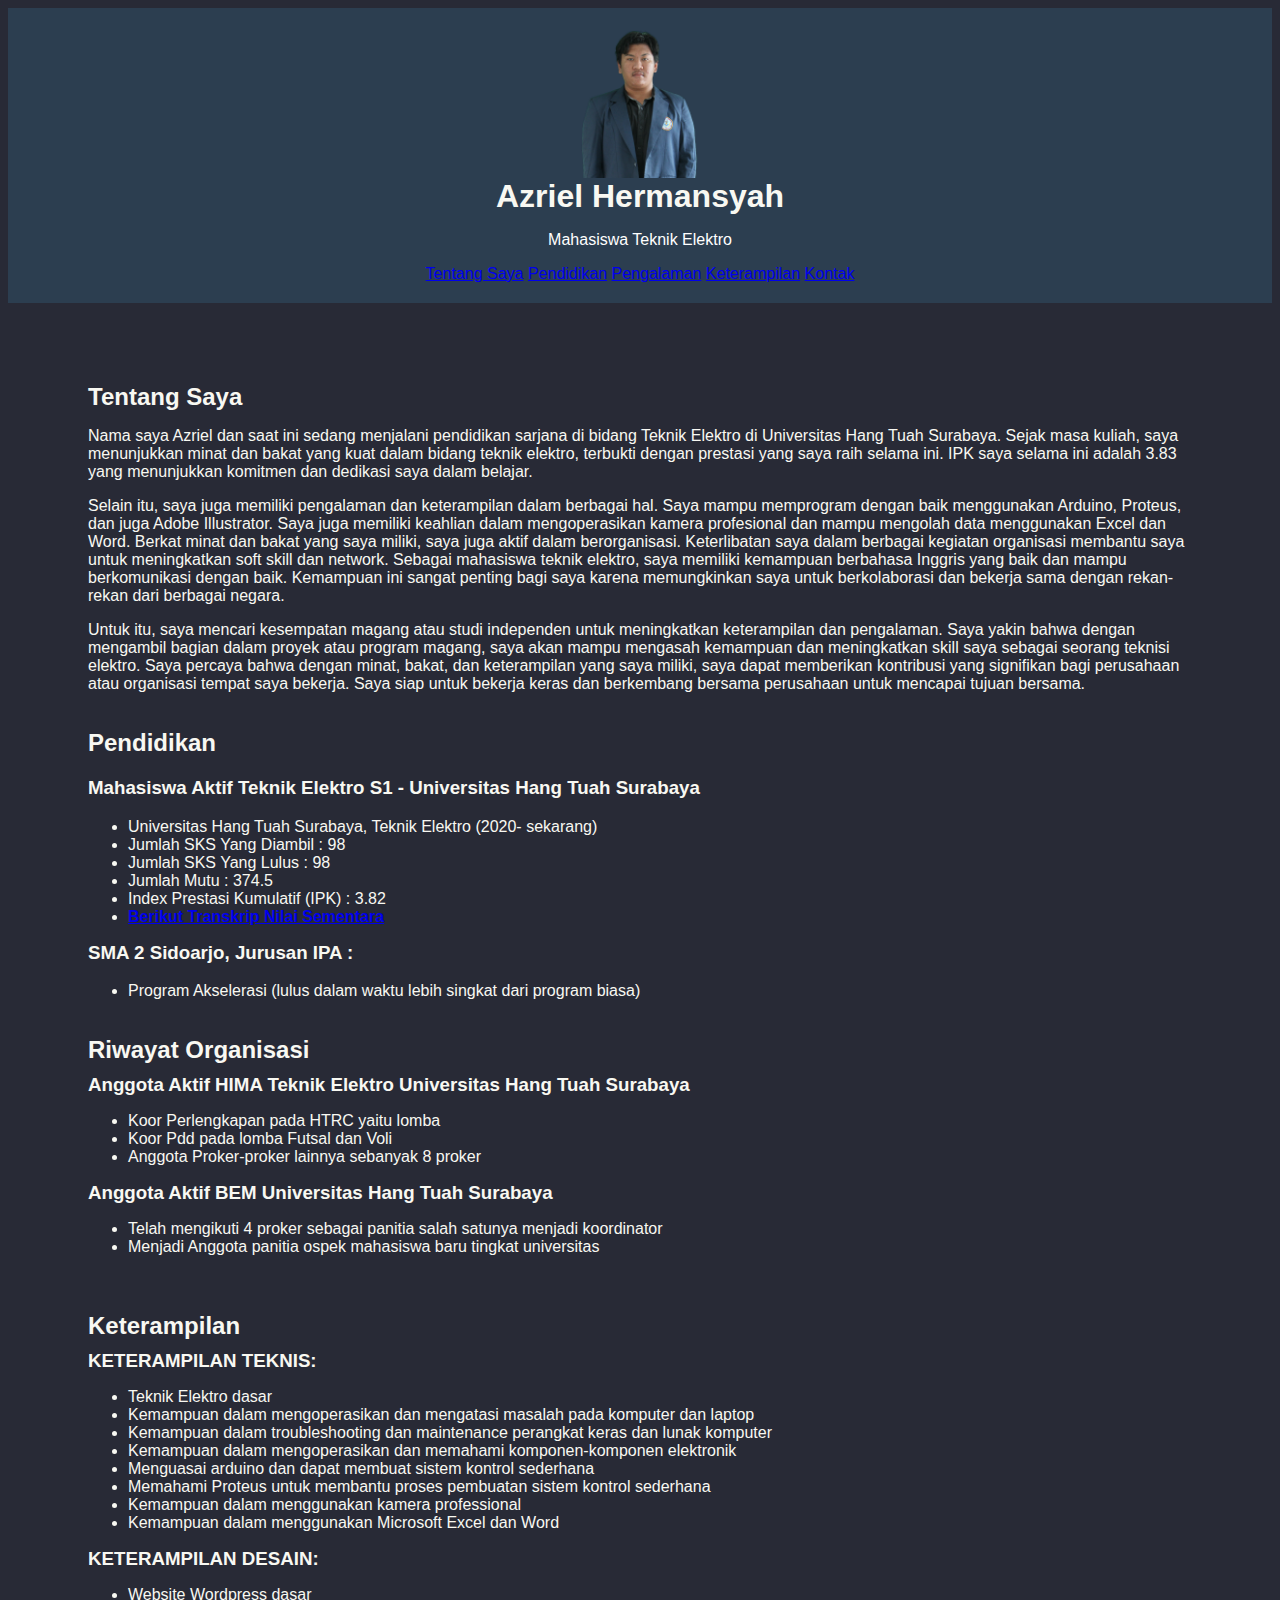
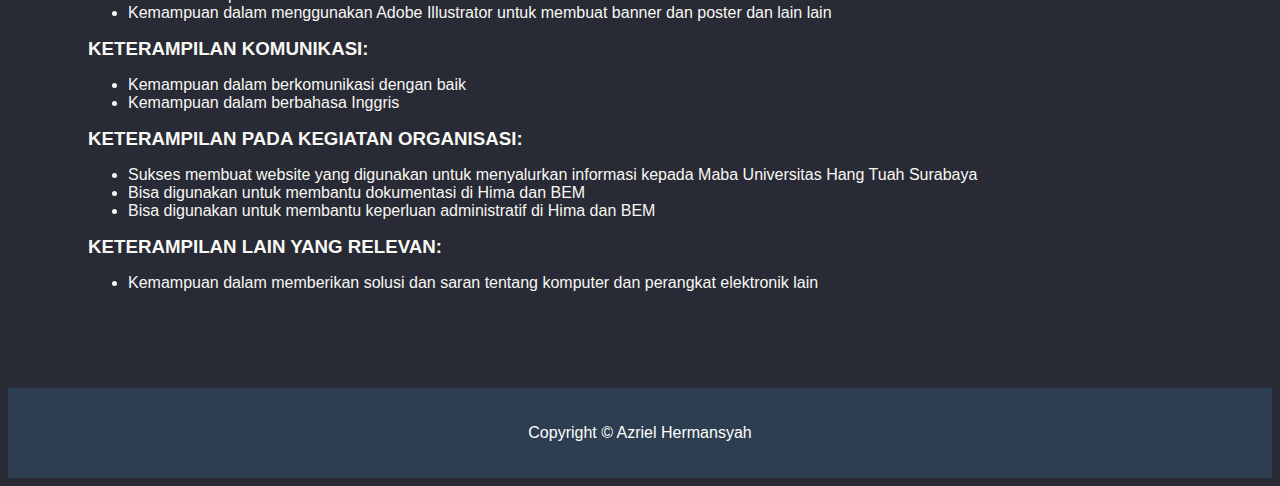
<file: index.html>
﻿<!DOCTYPE html>
<html lang="en">
<head>
    <meta charset="UTF-8">
    <meta name="viewport" content="width=device-width, initial-scale=1.0">
    <meta name="description" content="CV Azriel Syaqiq Hermansyah - Mahasiswa Teknik Elektro Universitas Hang Tuah Surabaya">
    <meta name="keywords" content="CV, Azriel Syaqiq Hermansyah, Teknik Elektro, Universitas Hang Tuah Surabaya, Pendidikan, Pengalaman, Keterampilan">
    <link rel="shortcut icon" type="image/x-icon" href="logo1.ico">
    <link rel="stylesheet" type="text/css" href="style.css">
    <title>CV - Azriel Hermansyah</title>
</head>
<body>
    <header>
        <div class="container">
            <img src="Azriel 1_2.png" alt="Foto Profil" class="profile-picture">
            <h1>Azriel Hermansyah</h1>
            <p>Mahasiswa Teknik Elektro</p>
            <nav>
                <a href="#about">Tentang Saya</a>
                <a href="#education">Pendidikan</a>
                <a href="#experience">Pengalaman</a>
                <a href="#skills">Keterampilan</a>
               <a href="contact.html">Kontak</a>
            </nav>
        </div>
    </header>
    <main>
        <section id="about" class="container">
            <h2>Tentang Saya</h2>
            <p>Nama saya Azriel dan saat ini sedang menjalani pendidikan sarjana di bidang Teknik Elektro di Universitas Hang Tuah Surabaya. Sejak masa kuliah, saya menunjukkan minat dan bakat yang kuat dalam bidang teknik elektro, terbukti dengan prestasi yang saya raih selama ini. IPK saya selama ini adalah 3.83 yang menunjukkan komitmen dan dedikasi saya dalam belajar.

</p>
            <p>Selain itu, saya juga memiliki pengalaman dan keterampilan dalam berbagai hal. Saya mampu memprogram dengan baik menggunakan Arduino, Proteus, dan juga Adobe Illustrator. Saya juga memiliki keahlian dalam mengoperasikan kamera profesional dan mampu mengolah data menggunakan Excel dan Word.

Berkat minat dan bakat yang saya miliki, saya juga aktif dalam berorganisasi. Keterlibatan saya dalam berbagai kegiatan organisasi membantu saya untuk meningkatkan soft skill dan network.

Sebagai mahasiswa teknik elektro, saya memiliki kemampuan berbahasa Inggris yang baik dan mampu berkomunikasi dengan baik. Kemampuan ini sangat penting bagi saya karena memungkinkan saya untuk berkolaborasi dan bekerja sama dengan rekan-rekan dari berbagai negara.

</p>
            <p>Untuk itu, saya mencari kesempatan magang atau studi independen untuk meningkatkan keterampilan dan pengalaman. Saya yakin bahwa dengan mengambil bagian dalam proyek atau program magang, saya akan mampu mengasah kemampuan dan meningkatkan skill saya sebagai seorang teknisi elektro.

Saya percaya bahwa dengan minat, bakat, dan keterampilan yang saya miliki, saya dapat memberikan kontribusi yang signifikan bagi perusahaan atau organisasi tempat saya bekerja. Saya siap untuk bekerja keras dan berkembang bersama perusahaan untuk mencapai tujuan bersama.</p>
        </section>
        <section id="education" class="container">
            <h2>Pendidikan</h2>
            <h3>Mahasiswa Aktif Teknik Elektro S1 - Universitas Hang Tuah Surabaya</h3>
            <ul>
                <li>Universitas Hang Tuah Surabaya, Teknik Elektro (2020- sekarang)</li>
                <li>Jumlah SKS Yang Diambil : 98</li>
                <li>Jumlah SKS Yang Lulus : 98</li>
                <li>Jumlah Mutu : 374.5</li>
                <li>Index Prestasi Kumulatif (IPK) : 3.82</li>
                <li><a href="Transkrip.pdf">Berikut Transkrip Nilai Sementara</a></li>



            </ul>
            <h3>
                SMA 2 Sidoarjo, Jurusan IPA
                :
            </h3>
            <ul>
                <li>Program Akselerasi (lulus dalam waktu lebih singkat dari program biasa)</li>
            </ul>
        </section>
        <section id="experience" class="container">
            <h2>Riwayat Organisasi</h2>
            <h3>Anggota Aktif HIMA Teknik Elektro Universitas Hang Tuah Surabaya</h3>
            <ul>
                <li>Koor Perlengkapan pada HTRC yaitu lomba</li>
                <li>Koor Pdd pada lomba Futsal dan Voli</li>
                <li>Anggota Proker-proker lainnya sebanyak 8 proker</li>
            </ul>
            <h3>Anggota Aktif BEM Universitas Hang Tuah Surabaya</h3>
            <ul>
                <li>Telah mengikuti 4 proker sebagai panitia salah satunya menjadi koordinator</li>
                <li>Menjadi Anggota panitia ospek mahasiswa baru tingkat universitas</li>
            </ul>
        </section>
        <section id="skills" class="container">
            <h2>Keterampilan</h2>
            <h3>KETERAMPILAN TEKNIS:</h3>
            <ul>
                <li>Teknik Elektro dasar</li>
                <li>Kemampuan dalam mengoperasikan dan mengatasi masalah pada komputer dan laptop</li>
                <li>Kemampuan dalam troubleshooting dan maintenance perangkat keras dan lunak komputer</li>
                <li>Kemampuan dalam mengoperasikan dan memahami komponen-komponen elektronik</li>
                <li>Menguasai arduino dan dapat membuat sistem kontrol sederhana</li>
                <li>Memahami Proteus untuk membantu proses pembuatan sistem kontrol sederhana</li>
                <li>Kemampuan dalam menggunakan kamera professional</li>
                <li>Kemampuan dalam menggunakan Microsoft Excel dan Word</li>
            </ul>
            <h3>KETERAMPILAN DESAIN:</h3>
            <ul>
                <li>Website Wordpress dasar</li>
                <li>Kemampuan dalam menggunakan Adobe Illustrator untuk membuat banner dan poster dan lain lain</li>
            </ul>
            <h3>KETERAMPILAN KOMUNIKASI:</h3>
            <ul>
                <li>Kemampuan dalam berkomunikasi dengan baik</li>
                <li>Kemampuan dalam berbahasa Inggris</li>

            </ul>
            <h3>KETERAMPILAN PADA KEGIATAN ORGANISASI:</h3>
            <ul>
                <li>Sukses membuat website yang digunakan untuk menyalurkan informasi kepada Maba Universitas Hang Tuah Surabaya</li>
                <li>Bisa digunakan untuk membantu dokumentasi di Hima dan BEM</li>
                <li>Bisa digunakan untuk membantu keperluan administratif di Hima dan BEM</li>
            </ul>
            <h3>KETERAMPILAN LAIN YANG RELEVAN:</h3>
            <ul>
                <li>Kemampuan dalam memberikan solusi dan saran tentang komputer dan perangkat elektronik lain</li>
            </ul>
        </section>
    </main>
    <div class="footer">
        <p><p>Copyright &copy; Azriel Hermansyah</p>
    </div>

</body>

</html>
</file>
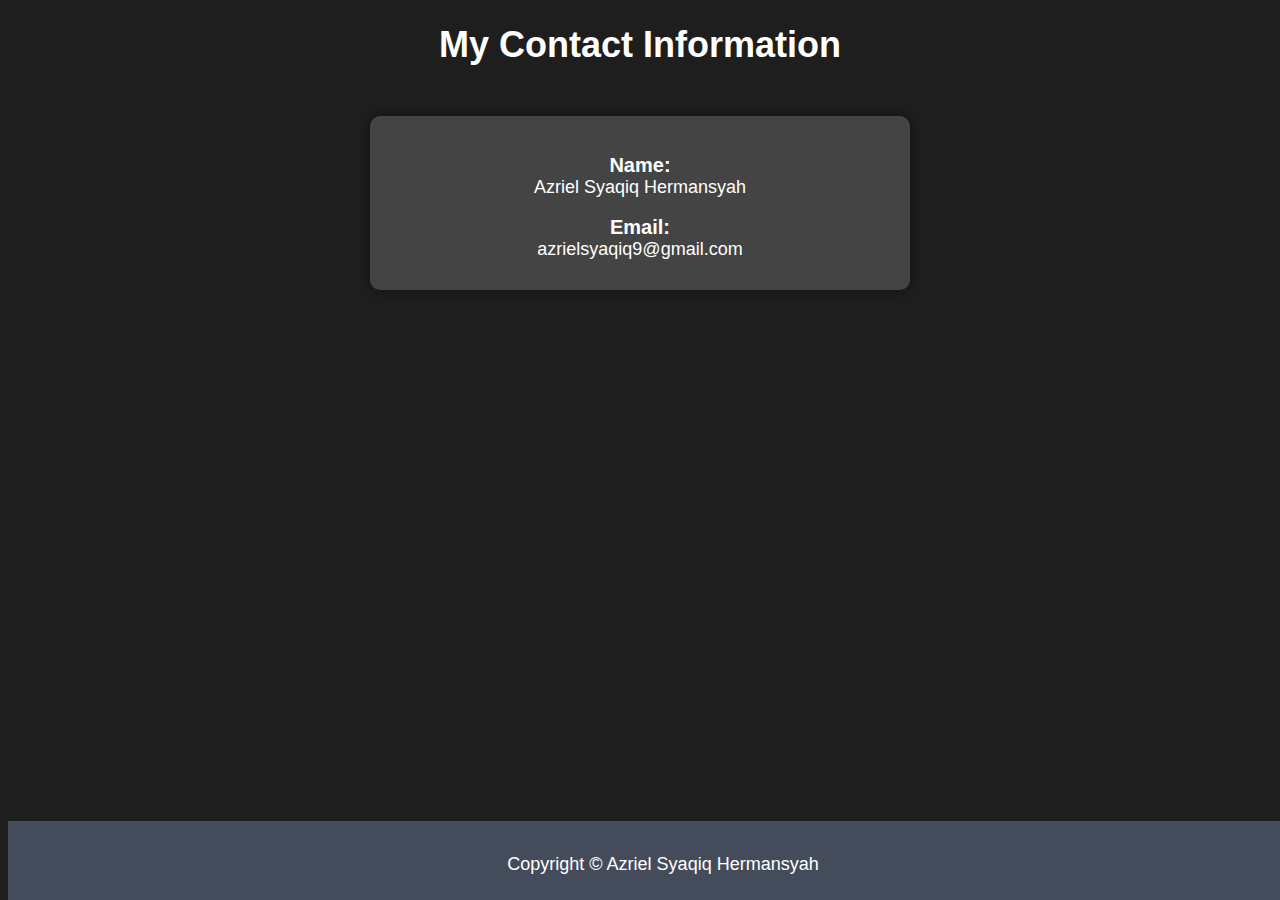
<file: contact.html>
<!DOCTYPE html>
<html>
  <head>
    <link rel="stylesheet" type="text/css" href="contact-style.css">
    <title>My Contact Information</title>
  </head>
  <body>
    <h1>My Contact Information</h1>
    <div class="contact-box">
      <p><strong>Name:</strong> Azriel Syaqiq Hermansyah</p>
      <p><strong>Email:</strong> azrielsyaqiq9@gmail.com</p>
    </div>
        <div class="footer">
        <p><p>Copyright &copy; Azriel Syaqiq Hermansyah</p>
    </div>

  </body>
</html>
</file>
<file: style.css>
﻿#CSS

* {
    margin: 0;
    padding: 0;
}

body {
    background-color: #282a36;
    color: #f8f8f2;
    font-family: Arial, sans-serif;
}
body {
        
    padding: 0;
    
}
main {
    margin: 20px;
}

@media (min-width: 768px) {
    main {
        margin: 40px;
    }
}

@media (min-width: 1024px) {
    main {
        margin: 60px;
    }
}

header {
    background-color: #282a36;
    text-align: center;
}

    header h1 {
        margin: auto;
        color: #f8f8f2;
    }

.container {
    width: auto;
    margin: auto;
}

#about {
    background-color: #282a36;
    padding: 20px;
    
}

    #about h2 {
        margin-bottom: 10px;
    }

#experience, #skills {
    background-color: #282a36;
    padding: 20px;
}

    #experience h2, #skills h2 {
        margin-bottom: 10px;
    }

    #experience h3, #skills h3 {
        margin-bottom: 5px;
    }

#education a {
    font-weight: bold;
}




.footer {
    background-color: #6272a4;
    padding: 10px;
    text-align: center;
}


.profile-picture {
    display: block;
    margin-left: auto;
    margin-right: auto;

    object-fit: contain;
    object-position: center bottom;
    width: 150px;
    height: 150px;
}
.sub-title {
    font-size: 18px;
    font-weight: bold;
    text-transform: uppercase;
    margin-bottom: 10px;
}

.contact {
    display: flex;
    flex-wrap: wrap;
    align-items: center;
    margin-bottom: 20px;
}

.contact p {
    margin-right: 10px;
    margin-bottom: 0;
}

    .contact p:last-child {
        margin-right: 0;
    }

.degree {
    margin-bottom: 20px;
}

.degree h3 {
    font-size: 18px;
    font-weight: bold;
    margin-bottom: 10px;
}

.degree ul {
    list-style: none;
    padding-left: 0;
}

    .degree ul li {
        margin-bottom: 5px;
    }

.organisasi {
    margin-bottom: 20px;
}

.organisasi h3 {
    font-size: 18px;
    font-weight: bold;
    margin-bottom: 10px;
}

.organisasi ul {
    list-style: none;
    padding-left: 0;
}

    .organisasi ul li {
        margin-bottom: 5px;
    }

.keterampilan {
    margin-bottom: 20px;
}

.keterampilan h3 {
    font-size: 18px;
    font-weight: bold;
    margin-bottom: 10px;
}

.keterampilan ul {
    list-style: none;
    padding-left: 0;
}

    .keterampilan ul li {
        margin-bottom: 5px;
    }


.item {
    margin-bottom: 20px;
}

.item h3 {
    font-size: 18px;
    font-weight: bold;
    margin-bottom: 10px;
}

.item ul {
    list-style: none;
    padding-left: 0;
}

    .item ul li {
        margin-bottom: 5px;
    }

.sub-item {
    margin-bottom: 20px;
}

.sub-item h4 {
    font-size: 16px;
    font-weight: bold;
    margin-bottom: 10px;
}

.sub-item ul {
    list-style: none;
    padding-left: 0;
}

    .sub-item ul li {
        margin-bottom: 5px;
    }

.sub-sub-item {
    margin-bottom: 20px;
}

.sub-sub-item h5 {
    font-size: 14px;
    font-weight: bold;
    margin-bottom: 10px;
}

.sub-sub-item ul {
    list-style: none;
    padding-left: 0;
}

    .sub-sub-item ul li {
        margin-bottom: 5px;
    }

.text-uppercase {
    text-transform: uppercase;
}

.text-bold {
    font-weight: bold;
}

.text-italic {
    font-style: italic;
}



.profile-picture img {
    width: 100%;
    height: 100%;
}

header {
    background-color: #2c3e50;
    color: #fff;
    text-align: center;
    padding: 20px;
}

header h1 {
    margin: 0;
}

.footer {
    background-color: #2c3e50;
    color: #fff;
    text-align: center;
    padding: 20px;
}

.container {
    max-width: auto;
    margin: 0 auto;
    padding: 0 20px;
}

section {
    padding: 20px;
}

    section h2 {
        margin-top: 0;
    }

    section h3 {
        margin-top: 0;
    }

    section h4 {
        margin-top: 0;
    }

    section h5 {
        margin-top: 0;
    }

.clearfix::after {
    content: "";
    clear: both;
    display: table;
}
</file>
<file: contact-style.css>
body {
    background-color: #1e1e1e;
    color: white;
    font-family: Arial, sans-serif;
}

.footer {
    background-color: #444c5c;
    padding: 15px;
    text-align: center;
    position: fixed;
    bottom: 0;
    width: 100%;
}

.contact-box {
    background-color: #444;
    padding: 20px;
    border-radius: 10px;
    box-shadow: 0px 0px 10px #111;
    max-width: 500px;
    margin: 50px auto;
    text-align: center;
}

h1 {
    font-size: 36px;
    margin-bottom: 20px;
    text-align:center;
}

p {
    font-size: 18px;
    margin-bottom: 10px;
}

strong {
    display: block;
    font-size: 20px;
}
</file>
